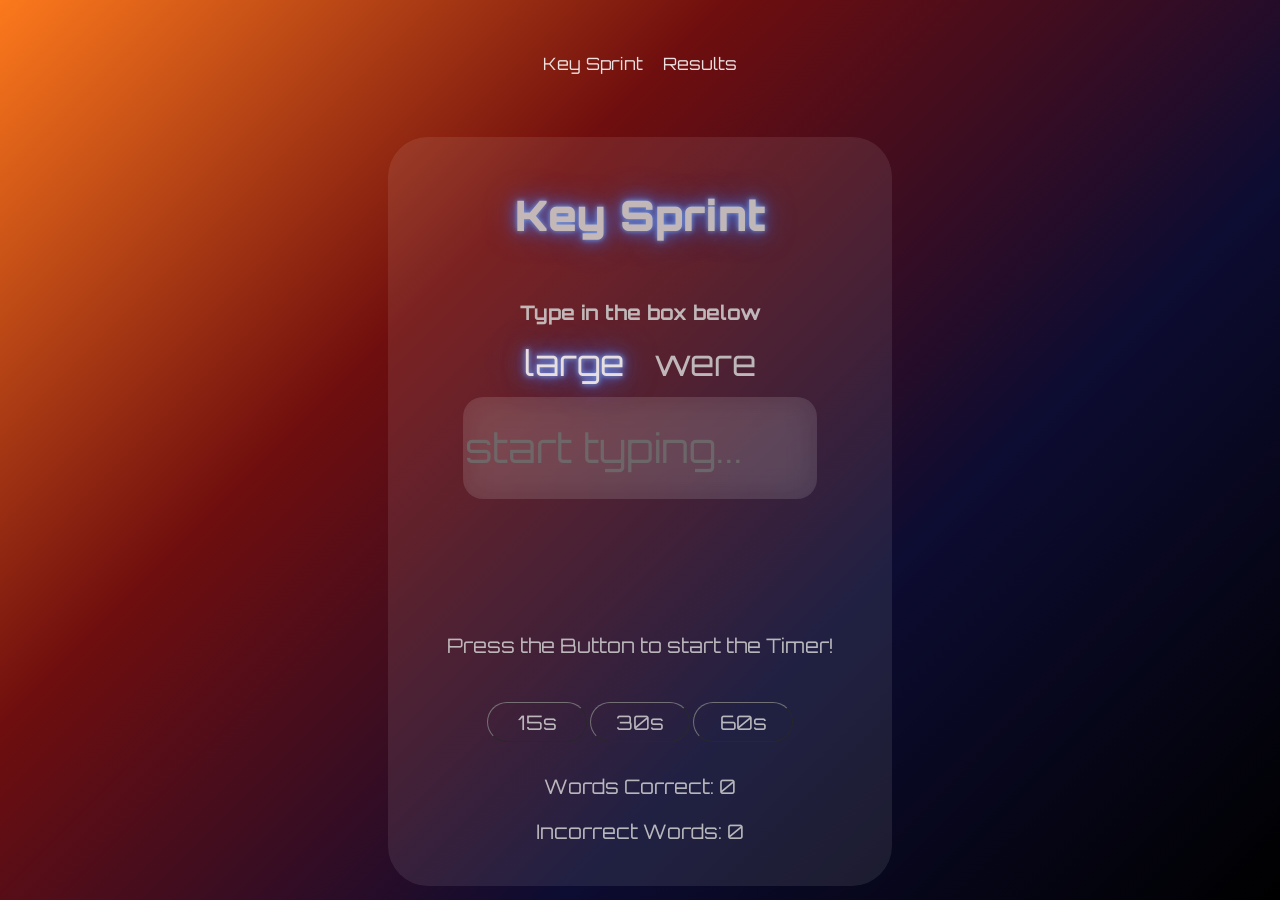
<file: index.html>
<!DOCTYPE html>
<html lang="eng">
    <head>
        <meta charset="UTF-8">
        <meta name="viewport" content="width=device-width">
        <title>KeySprint</title>
        <link rel="stylesheet" href="styles.css">
        <link href="https://fonts.googleapis.com/css2?family=Orbitron:wght@400;700;900&display=swap" rel="stylesheet">
    </head>
    <body>
         <nav>
        <a href="index.html" id="index-nav">Key Sprint</a>
            <a href="results.html" id="results-nav">Results</a>
        </nav>
    <div id="test-box">
        <div id="heading-area">
            <h1 id="site-title">Key Sprint</h1>
            <br>
        <main>
        <div id="typing-area">
            <h2 id="type-area-head">Type in the box below</h2>
            <div id="word-display-area">
            <span id="word-display"></span>
            <span id="next-word"></span>
            </div>
            <br>
            <input 
            name="typingarea"
            type="text" 
            id="typing-input" 
            placeholder="start typing..."
            autocorrect="off"
            spellcheck="false">
            <br>
            <p id="result"></p>
            <p  id="countdown"></p>
            <br>
            <p for="typingarea" id="button-label">Press the Button to start the Timer!</ps>
            <div id="start-button" class="countdown">
            <br>
            <button id="start-15" value="15" class="timer">15s</button>
            <button id="start-30" value="30" class="timer">30s</button>
            <button id="start-60" value="60" class="timer">60s</button>
            <br>
            <br>
            <p id="word-count">Words Correct: 0</p>
            <p id="word-count-incorrect">Incorrect Words: 0</p>
            </div>
        </div>
        
    </div>
        </main>
        <script src="functions.js"></script>
    </body>
    
</html>
</file>
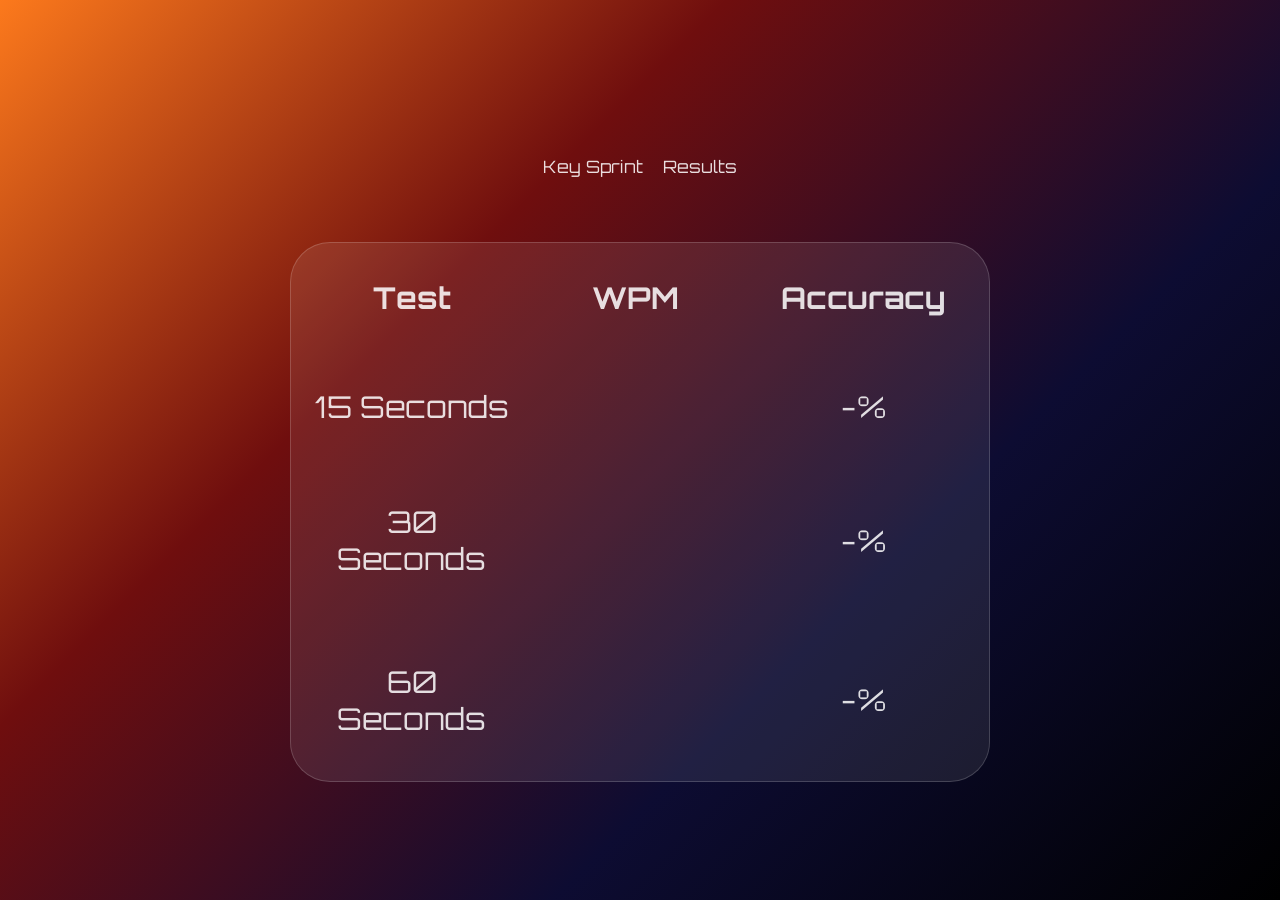
<file: results.html>
<!DOCTYPE html>
<head>
    <meta charset="UTF-8">
    <meta name="viewport" content="width=device-width">
    <title>Stats</title>
    <link rel="stylesheet" href="styles.css">
    <link href="https://fonts.googleapis.com/css2?family=Orbitron:wght@400;700;900&display=swap" rel="stylesheet">
</head>
<body data-theme="default">
    <nav>
            <a href="index.html">Key Sprint</a>
            <a href="results.html">Results</a>
    </nav>
<main>
    <div id="results-page">
    <table id="results-table">
        
        <tr>
            <th>Test</th>
            <th>WPM</th>
            <th>Accuracy</th>
        </tr>
        <tr>
            <td>
                15 Seconds
            </td>
            <td id="15-result"></td>
            <td id="15-accuracy">%</td>
        </tr>
            <tr>
            <td>
                30 Seconds
            </td>
            <td id="30-result"></td>
            <td id="30-accuracy">%</td>
        </tr>
            <tr>
            <td>
                60 Seconds
            </td>
            <td id="60-result"></td>
            <td id="60-accuracy">%</td>
        </tr>
    </table>
    </div>
    </main>
    </body>
     <script src="results.js"></script>
</main>
</html>
</file>
<file: styles.css>
body{
    background: linear-gradient(-45deg, #000000, #0d0c32, #6f0e0e, #fc791c);
    background-size:cover;
    min-width: none;
    min-height: 100vh;
    margin:0;
    text-align: center;
    font-family: 'Orbitron', sans-serif;
    display:flex;
    flex-direction: column;
    justify-content: center;
    align-items: center;
    opacity:87%;
}

#test-box{
  background: rgba(255, 255, 255, 0.1);
  border: 1px solid rgba(255, 255, 255, 0.2);
  border-radius: 20px;
  backdrop-filter: blur(16px);
  -webkit-backdrop-filter: blur(16px);
    color: lightgrey;
    width:500px;
    font-size:10px;
    text-align: center;
    margin: 0;
    display:flex;
    justify-content: center;
    align-items: center;
    min-height: 60vh;
    border-radius: 40px;
    border: 2px solid transparent;
    transition: 0.4s ease;
}
#test-box:hover {
    border-color: #fc791c;
    box-shadow: 0 0 15px #fc791c;
}
#site-title{
    font-family: 'Orbitron', sans-serif;
    font-weight: 900;
    font-size: 42px;
    color: lightgrey;
    opacity: 100%;
    border: 2px, solid transparent;
    border-radius:25px;
    animation: titleEntrance 3s ease-out 0.5s both;
}

#heading-area{
    text-align: center;
    padding: 20px;
}
#typing-area{
    text-align: center;

}
input{
    font-size:40px;
    height: 100px;
    width: 350px;
    border-radius: 25px;
    text-transform: lowercase;
    position: relative;
    color: white;
    margin: 0%;
    outline:none;
    border-width: 1px;
    font-family:'Orbitron', sans-serif;
    background: rgba(255, 255, 255, 0.1);
  border: 1px transparent;
  border-radius: 20px;
  backdrop-filter: blur(16px);
  -webkit-backdrop-filter: blur(16px);
}

input:focus{
    border-color: #fc901c;
    box-shadow: 0 0 15px #a927bd;
}
input:hover{
    border-color: #fc901c;
    box-shadow: 0 0 15px #a927bd;
}
nav{
    gap: 20px;
    font-size: 20px;
    display: flex;
    justify-content: center;
    backdrop-filter: blur(16px);
    -webkit-backdrop-filter: blur(16px);
    height: 40px;
    border-radius:25px ;
    border: 2px, solid transparent;
    width:275px;
    height:25px;
    margin-top: 20px;
    margin-bottom: 50px;
    padding: 12px 25px;
    transition: 0.4s ease;
}


nav a{
    font-size: 17px;
    text-decoration: none;
    color:white;
    position: relative;
    text-decoration: none;
    color: white;
    padding: 5px 0;
    transition: color 0.25s ease, text-shadow 0.25s ease;
}
nav a::after {
    content: "";
    position: absolute;
    left: 0;
    bottom: 0;
    width: 100%;
    height: 2px;
    background: #42c8ff;
    box-shadow: 0 0 8px #42c8ff;
    transform: scaleX(0);
    transform-origin: center;
    transition: transform 0.25s ease;
}

nav a:focus{
color: lightblue;
}
#type-area-head{
    font-size:20px;
}
nav a:hover{
    color: #42c8ff;
    text-shadow: 0 0 8px #42c8ff;
}
nav a:hover::after {
    transform: scaleX(1);
}
#stats-title{
    color: var(--nav-text);
}
#review-title{
    color: var(--primary);
}
label{
    font-size: 25px;

}
#word-display{
    color: #ffffff;
    text-shadow:
        0 0 5px #8ab4ff,
        0 0 10px #5c8dff,
        0 0 20px #386bff,
        0 0 35px rgba(56, 107, 255, 0.8);
    font-size: 35px;
}
#next-word{
    font-size:35px;
    color:lightgray;
    text-shadow: 0 0 0 transparent;
}
#word-display-area{
    color: #ffffff;
    text-shadow:
        0 0 5px #8ab4ff,
        0 0 10px #5c8dff,
        0 0 20px #386bff,
        0 0 35px rgba(56, 107, 255, 0.8);
    width: 450px;
    border-radius: 25px;
    border:2px, transparent;
    display: flex;
    flex-direction: row;
    gap: 30px;
    align-items:center;
    justify-content: center;
}
button{
    color: var(--nav-text);
    background-color:var(--primary);
    font-size: 20px;
    font-family:'Orbitron', sans-serif;
    width: 100px;
    height: 40px;
    border-radius: 25px;
    border-width:1px;
    border-color: gray;
}
button:focus{
    border-width: 5px;
    border-color: orange;
}
button:hover{
      border-color: #fc901c;
    box-shadow: 0 0 15px #a927bd;
}
#review-heading{
    color: var(--primary);
}
select{
    width: 100px;
    height: 50px;
    font-size: 25px;
    border-radius: 25px;
}
#review-heading{
    color: var(--secondary);
    background-color:var(--nav-text);
    height: 30px
}
.web-thought{
    color: var(--nav-text);
    font-size: 20px;
    height: 20px;
   
}
#result{
    color: var(--nav-text);
    font-size: 20px;
    height: 20px;
}
    
#countdown{
font-size:20px;
height: 30px;
margin: 10px 0;
}
#results-table{
    color: var(--nav-text);
    background: rgba(255, 255, 255, 0.1);
  border: 1px solid rgba(255, 255, 255, 0.2);
  border-radius: 20px;
  backdrop-filter: blur(16px);
  -webkit-backdrop-filter: blur(16px);
    font-size: 30px;
    border-radius: 40px;
    min-height: 60vh;
}
#results-page{
     border: 1px transparent;
   backdrop-filter: blur(16px);
   -webkit-backdrop-filter: blur(16px);
    font-family: 'Orbitron', sans-serif;
    color: lightgrey;
    width:700px;
    font-size:10px;
    text-align: center;
    margin: 0;
    display:flex;
    justify-content: center;
    align-items: center;
    min-height: 60vh;
    border-radius: 40px;
    border: 2px solid transparent;
    transition: 0.4s ease;
}
#results-page:hover{
    border-color: #fc791c;
    box-shadow: 0 0 15px #fc791c;
}
th, td{
    width: 250px;
    padding: 20px;
     border: 1px transparent;
    border-radius: 20px;
    color: white;
    border: 2px, transparent;
    border-radius: 15px;
}
th:hover, td:hover{
    border: 1px transparent;
  border-radius: 20px;
  backdrop-filter: blur(16px);
  -webkit-backdrop-filter: blur(16px);
}

#button-label{
    font-size: 20px;
    padding:20px;
    margin-bottom:10px;
    margin-top: 10px;
    margin-bottom: 20px;
    padding: 12px 25px;
}
#word-count{
    font-size:20px;
}
#word-count-incorrect{
    font-size:20px;
}
@keyframes titleEntrance {
    from {
        opacity: 0;
        transform: translateY(-30px);
        text-shadow: 0 0 0 transparent;
    }

    to {
        opacity: 1;
        transform: translateY(0);
        text-shadow:
            0 0 5px #80b5ff,
            0 0 15px #4385ff,
            0 0 30px rgba(36, 96, 255, 0.7);
    }
}
@keyframes wordEnter {
    from {
        opacity: 0;
        transform: translateX(15px);
    }
    to {
        opacity: 1;
        transform: translateX(0);
    }
}

.word-change {
    animation: wordEnter 0.4s ease-out;
}
</file>
